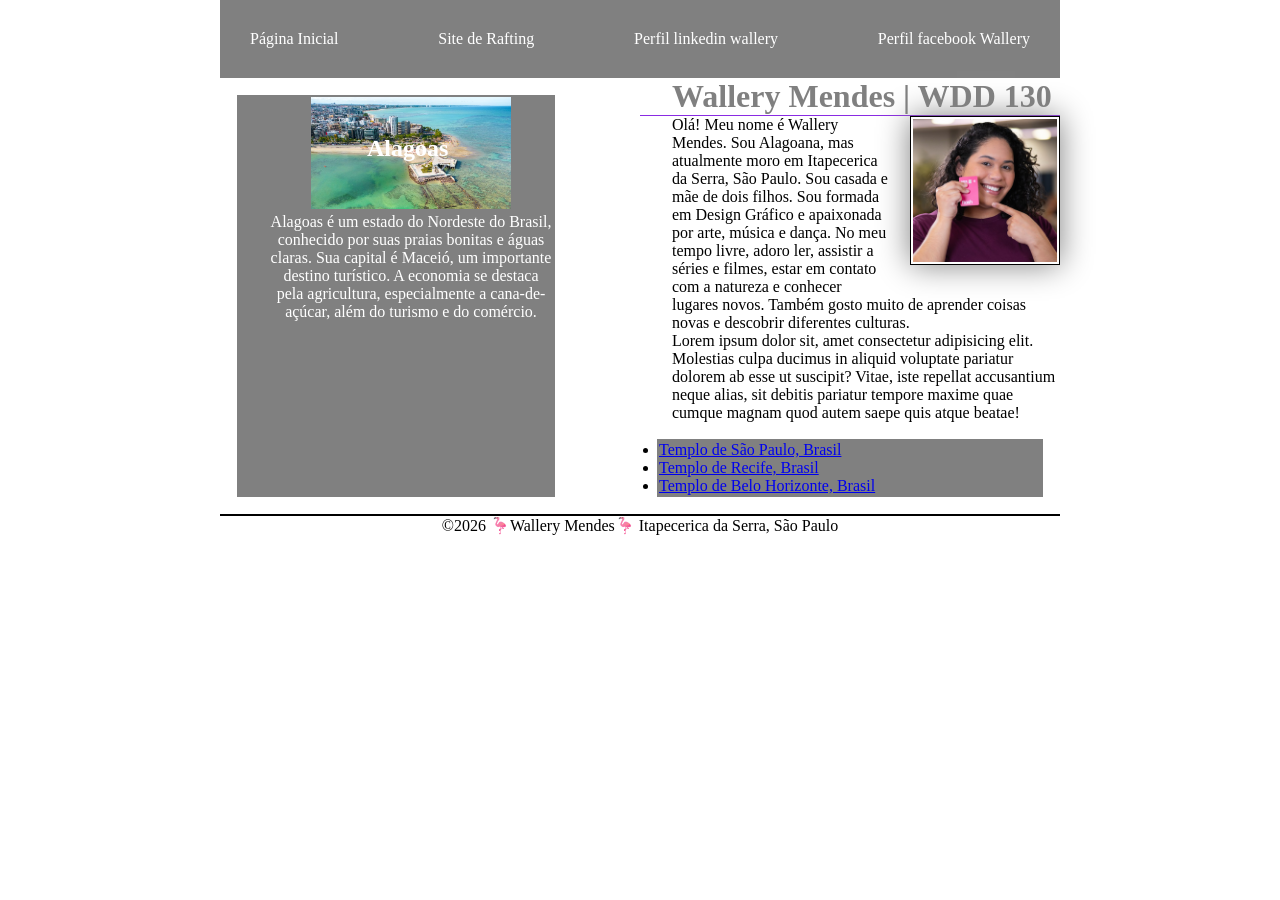
<file: index.html>
<!DOCTYPE html>
<html lang="pt-br">

<head>
    <meta charset="UTF-8">
    <meta name="viewport" content="width=device-width, initial-scale=1.0">
    <title>Wallery Mendes | WDD 130 </title>
    <link rel="stylesheet" href="estilos/estilos.css">
    <meta name="description" content="Wallery Mendes | WDD130 | prática de projetos de web.">
    <meta name="author" content="Wallery Mendes">
</head>

<body>
    <header>
        <nav>
            <a href="#">Página Inicial</a>
            <a href="wwr/">Site de Rafting</a>
            <a href="https://br.linkedin.com/in/wallerymendes"> Perfil linkedin wallery</a>
            <a href="https://www.facebook.com/trhysha/"> Perfil facebook Wallery</a>
        </nav>
    </header>
    <div class="grid">

        <main>
            <h1 class="indentacao">Wallery Mendes | WDD 130</h1>
            <img src="imagens/perfil.jpg" alt="Olá meu nome é Wallery Mendes." width="200">
            <p class="indentacao">Olá! Meu nome é Wallery Mendes. Sou Alagoana, mas atualmente moro
                em
                Itapecerica da
                Serra, São Paulo. Sou casada e mãe de dois filhos.
                Sou formada em Design Gráfico e apaixonada por arte, música e dança.
                No meu tempo livre, adoro ler, assistir a séries e filmes, estar em
                contato com a natureza e conhecer lugares novos.
                Também gosto muito de aprender coisas novas e descobrir diferentes culturas.
            </p>
            <p class="indentacao">Lorem ipsum dolor sit, amet consectetur adipisicing elit.
                Molestias
                culpa ducimus in
                aliquid voluptate pariatur dolorem ab esse ut suscipit? Vitae, iste repellat
                accusantium
                neque alias, sit debitis pariatur tempore maxime quae cumque magnam quod autem saepe
                quis atque beatae!
            </p>
            <ul class="caixa">
                <li><a href="https://newsroom.churchofjesuschrist.org/article/são-paulo-brazil-temple"
                      target="_blank">Templo de São Paulo, Brasil</a></li>
                <li><a href="https://newsroom.churchofjesuschrist.org/article/recife-brazil-temple"
                      target="_blank">Templo de Recife, Brasil</a></li>
                <li><a href="https://churchofjesuschristtemples.org/belo-horizonte-brazil-temple/"
                      target="_blank">Templo de Belo Horizonte, Brasil</a></li>
            </ul>
        </main>
        <aside class="caixa indentacao">
            <h2>Alagoas</h2>
            <img src="imagens/marcodoscorais.jpg"
              alt="foto da vista de cima, dos marco dos corais em Maceió Alagoas.">
            <p>Alagoas é um estado do Nordeste do Brasil, conhecido por suas praias bonitas e águas
                claras. Sua
                capital é Maceió, um importante destino turístico. A economia se destaca pela
                agricultura,
                especialmente a cana-de-açúcar, além do turismo e do comércio.</p>
        </aside>
    </div>
    <footer>
        <p>©️2026 🦩Wallery Mendes🦩 Itapecerica da Serra, São Paulo</p>
    </footer>


</body>

</html>
</file>
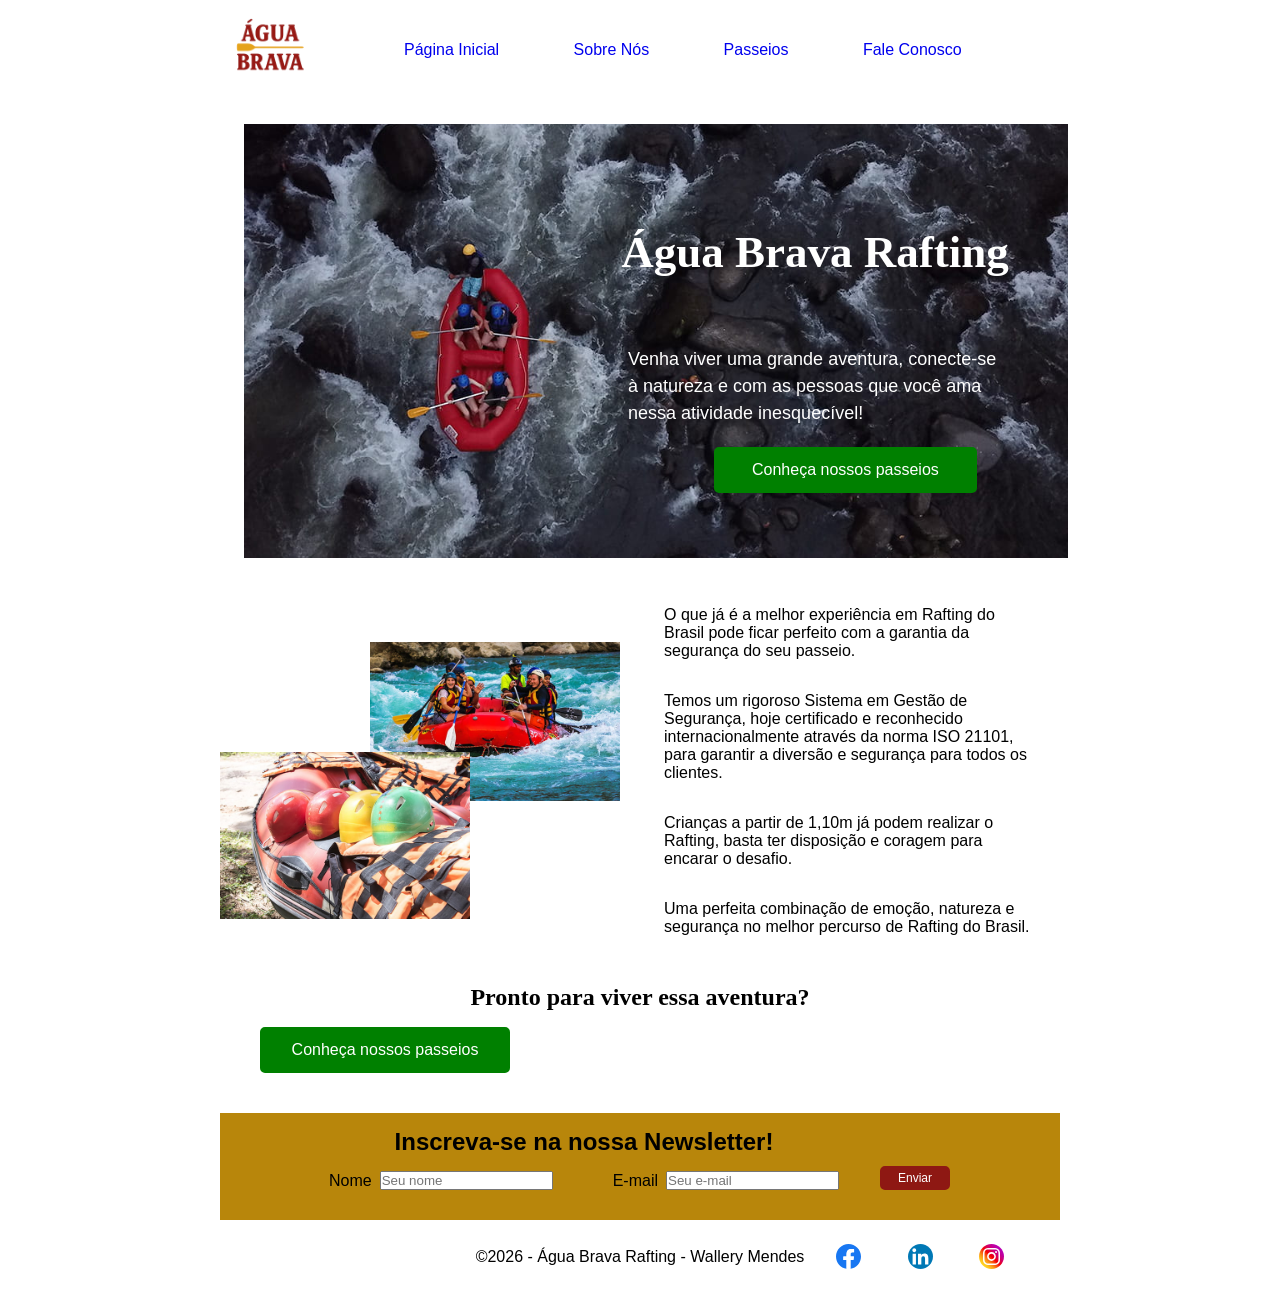
<file: wwr/index.html>
<!DOCTYPE html>
<html lang="pt-br">

<head>
    <meta charset="UTF-8">
    <meta name="viewport" content="width=device-width, initial-scale=1.0">
    <meta name="description"
      content="Descubra o rafting em rios e corredeiras. Empresa de rafting com passeios guiados, segurança, coletes salva-vidas e equipamentos completos.">
    <meta name="author" content="wallery trhysha Barbosa mendes">
    <title>Página inicial Água brava rafting </title>
    <link rel="stylesheet" href="estilos/rafting.css">
</head>

<body>

    <header>
        <img src="imagens/agua-brava-rafting.png" alt="logotipo agua brava rafting." width="100">

        <nav>

            <a href="index.html">Página Inicial</a>
            <a href="sobre.html">Sobre Nós</a>
            <a href="passeios.html">Passeios</a>
            <a href="contato.html">Fale Conosco</a>

        </nav>
    </header>
    <main>
        <div class="index">
            <article class="banner">
                <img src="imagens/rafting16.jpg" alt="pessoas praticando rafting">

                <div class="conteudo-index">
                    <h1> Água Brava Rafting</h1>
                    <p> Venha viver uma grande aventura, conecte-se à natureza e com as pessoas que
                        você
                        ama nessa atividade inesquecível!
                    </p>
                </div>
                <div class="botao-galeria">
                    <button type="button" onclick="window.location.href='passeios.html'">
                        Conheça nossos passeios

                    </button>
                </div>
            </article>

        </div>

        <div class="galeria-conteudo">
            <div class="galeria-index">
                <img src="imagens/rafting17.jpg" alt="rafting em corredeira" class="imagem-fundo">
                <img src="imagens/rafting22.jpg" alt="materiais de segurança rafting"
                  class="imagem-frente">
            </div>

            <div class="conteudo-coluna2">
                <p>
                    O que já é a melhor experiência em Rafting do Brasil pode ficar perfeito com a
                    garantia da segurança do seu passeio.
                </p>
                <p>
                    Temos um rigoroso Sistema em Gestão de Segurança, hoje certificado e reconhecido
                    internacionalmente através da norma ISO 21101, para garantir a diversão e
                    segurança
                    para todos os clientes.
                </p>
                <p>
                    Crianças a partir de 1,10m já podem realizar o Rafting, basta ter disposição e
                    coragem para encarar o desafio.
                </p>
                <p>
                    Uma perfeita combinação de emoção, natureza e segurança no melhor percurso de
                    Rafting do Brasil.
                </p>
            </div>
        </div>

        <section class="chamada-acao">
            <h2>Pronto para viver essa aventura?</h2>
            <button type="button" onclick="window.location.href='passeios.html'">
                Conheça nossos passeios
            </button>
        </section>
        <form class="newsletter">
            <fieldset>
                <legend>Inscreva-se na nossa Newsletter!</legend>
                <div class="item-formulario newsletter">

                    <label for="nome"> Nome</label>
                    <input type="text" id="nome" name="nome" placeholder="Seu nome" required>
                </div>
                <div class="item-formulario newsletter">
                    <label for="email">E-mail</label>
                    <input type="email" id="email" name="email" placeholder="Seu e-mail" required>
                </div>
            </fieldset>
            <button type="submit">Enviar</button>

        </form>
    </main>

    <footer>
        <p>©️2026 - Água Brava Rafting - Wallery Mendes </p>

        <nav class="redes-sociais">
            <a href="https://facebook.com" target="_blank">
                <img src="imagens/facebook.svg" alt="ícone do Facebook">
            </a>
            <a href="https://linkedin.com" target="_blank">
                <img src="imagens/linkedin.svg" alt="ícone do LinkedIn">
            </a>
            <a href="https://instagram.com" target="_blank">
                <img src="imagens/instagram.svg" alt="ícone do Instagram">
            </a>
        </nav>
    </footer>
</body>

</html>
</file>
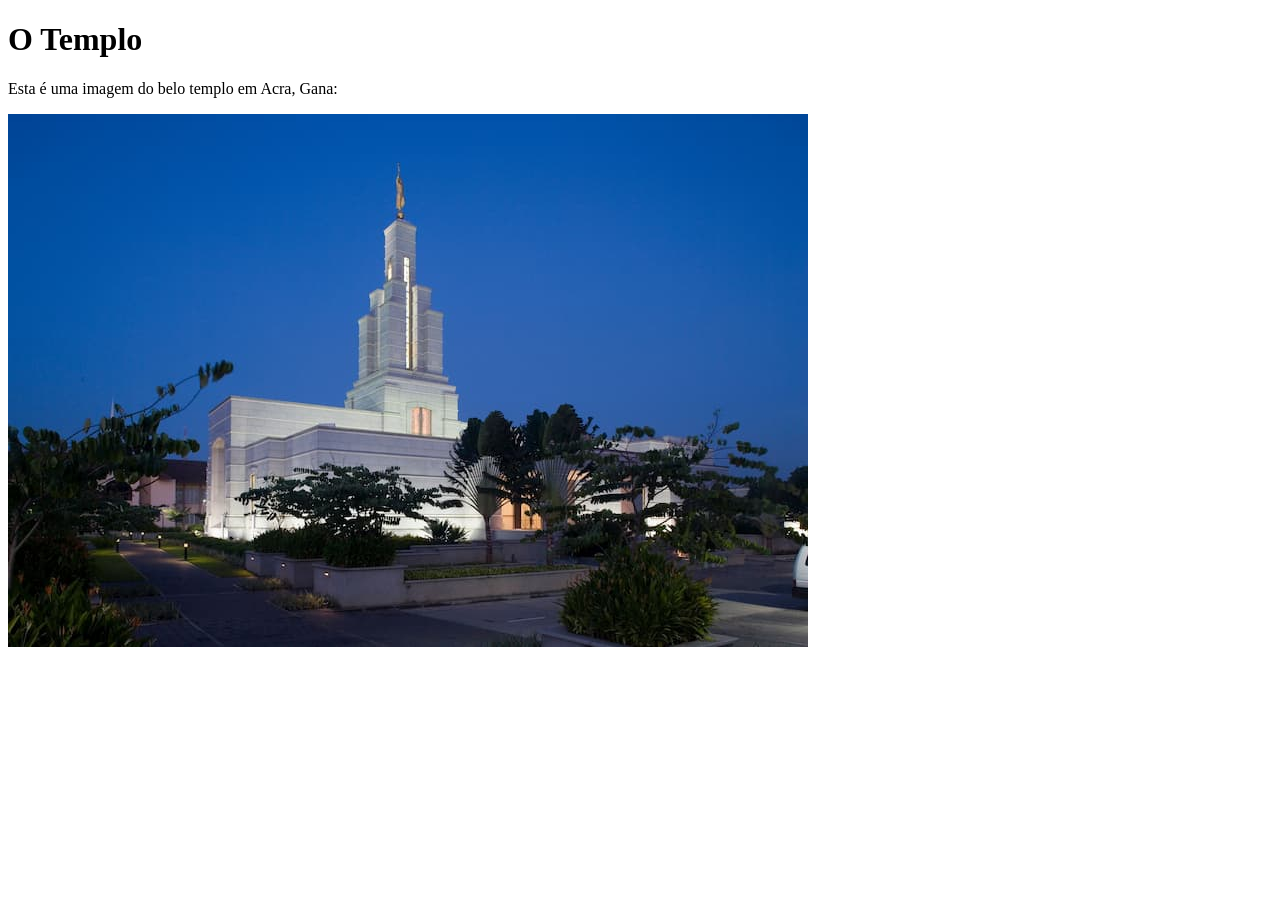
<file: semana01/imagens.html>
<!DOCTYPE html>
<html lang="pt-br">

<head>
    <meta charset="UTF-8">
    <meta name="viewport" content="width=device-width, initial-scale=1.0">
    <title>Imagem do Templo</title>
</head>

<body>
    <h1>O Templo</h1>
    <p>Esta é uma imagem do belo templo em Acra, Gana:</p>
    <img src="imagens/templo-pequeno.jpg" alt="O Templo de Acra, Gana">

</body>

</html>
</file>
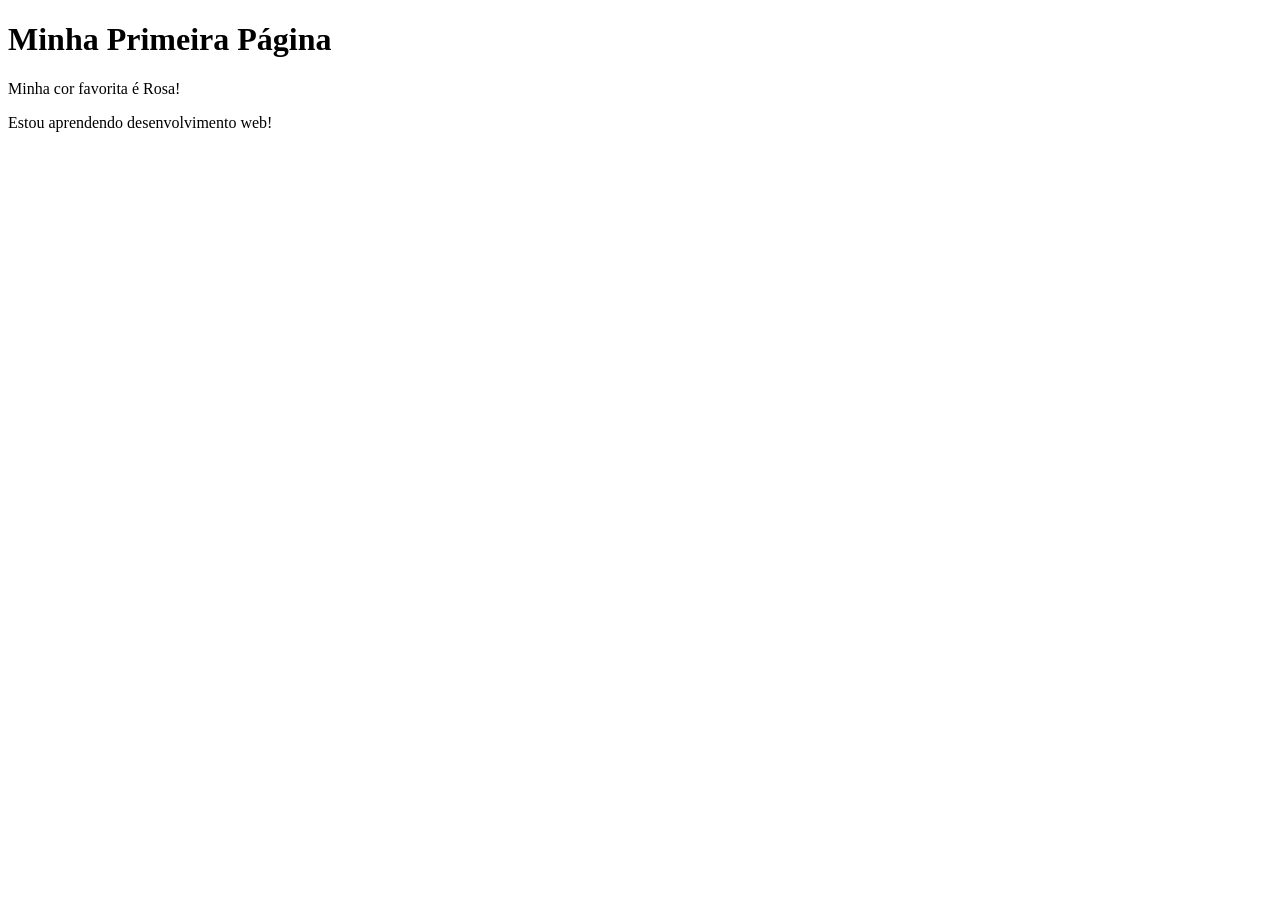
<file: semana01/primeira-pagina.html>
<!DOCTYPE html>
<html lang="pt-br">

<head>
    <meta charset="UTF-8">
    <meta name="viewport" content="width=device-width, initial-scale=1.0">
    <title>Minha Primeira Página</title>
</head>

<body>
    <h1>Minha Primeira Página</h1>

    <p>Minha cor favorita é Rosa! </p>

    <p> Estou aprendendo desenvolvimento web! </p>

</body>

</html>
</file>
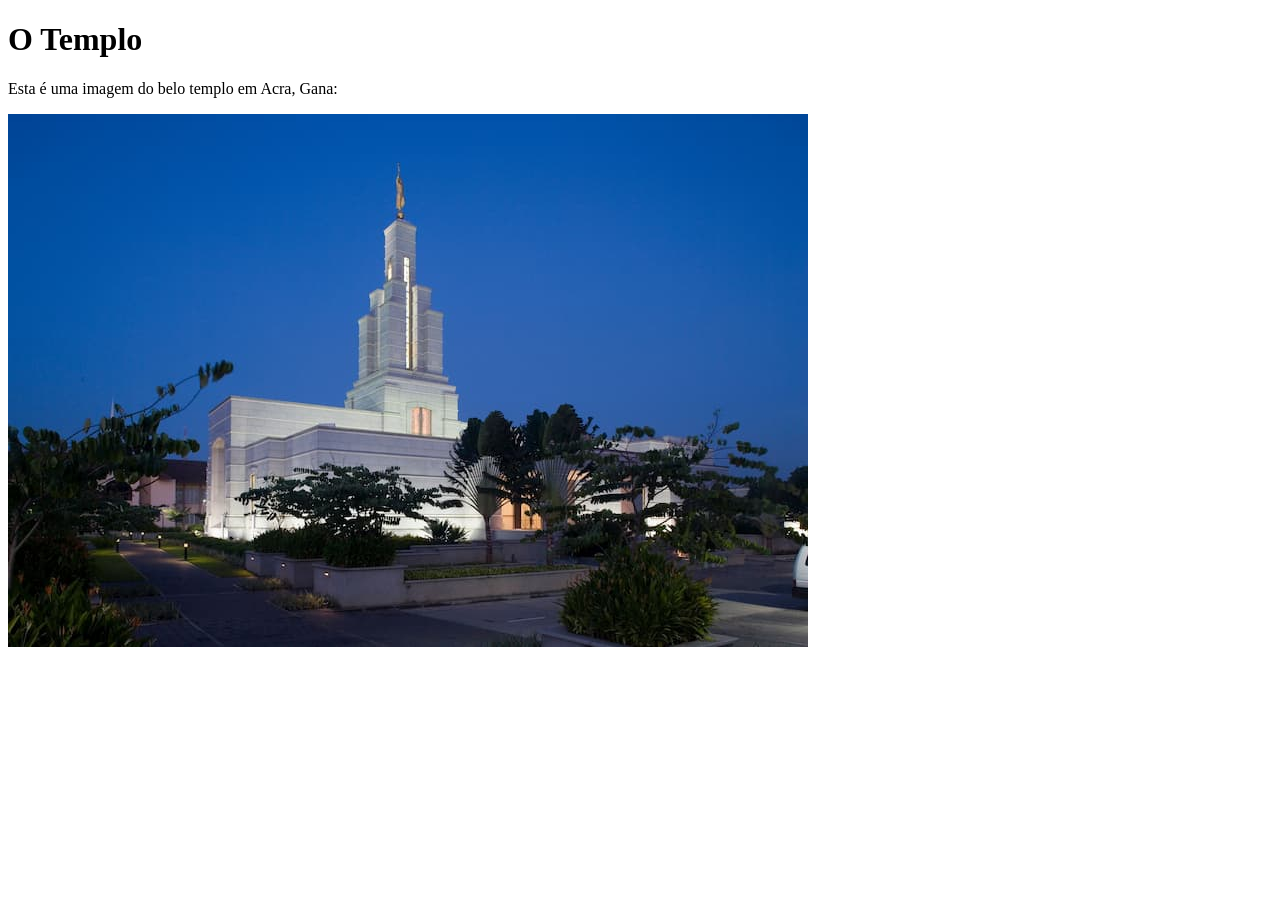
<file: semana01/solucao-imagens.html>
<!DOCTYPE html>
<html lang="pt-br">
<head>
    <meta charset="UTF-8">
    <meta name="viewport" content="width=device-width, initial-scale=1.0">
    <title>Imagem do Templo</title>
</head>
<body>
    <h1>O Templo</h1>
    <p>Esta é uma imagem do belo templo em Acra, Gana:</p>
    <img src="imagens/templo-pequeno.jpg" alt="Templo de Acra, Gana">

</body>
</html>
</file>
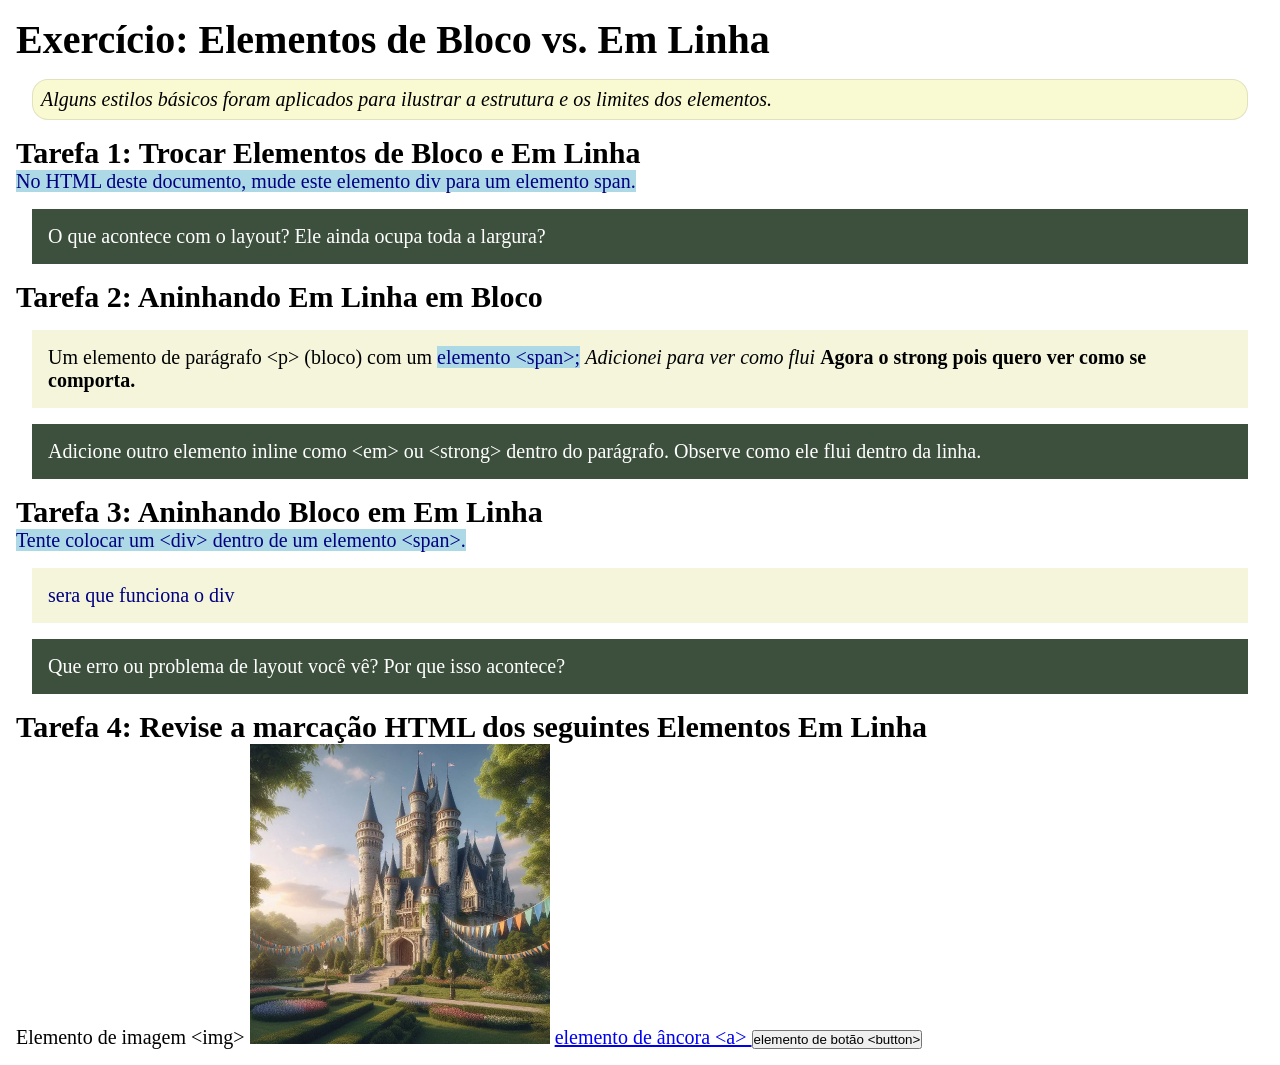
<file: semana02/bloco-vs-inline.html>
<!DOCTYPE html>
<html lang="pt-br">

<head>
    <meta charset="UTF-8">
    <meta name="viewport" content="width=device-width, initial-scale=1.0">
    <title>Exercício: Elementos de Bloco vs. Inline</title>
    <link rel="stylesheet" href="estilos/bloco-vs-inline.css">
</head>

<body>
    <main>
        <h1>Exercício: Elementos de Bloco vs. Em Linha</h1>
        <p class="note">Alguns estilos básicos foram aplicados para ilustrar a estrutura e os
            limites dos elementos.</p>

        <h2>Tarefa 1: Trocar Elementos de Bloco e Em Linha</h2>
        <span>No HTML deste documento, mude este elemento div para um elemento span.</span>

        <p class="question">O que acontece com o layout? Ele ainda ocupa toda a largura?</p>

        <h2>Tarefa 2: Aninhando Em Linha em Bloco</h2>
        <p>Um elemento de parágrafo &lt;p&gt; (bloco) com um <span>elemento &lt;span&gt;;</span>
            <em>Adicionei para ver como flui</em> <strong>Agora o strong pois quero ver como se
                comporta.</strong>
        </p>
        <p class="question">Adicione outro elemento inline como &lt;em&gt; ou &lt;strong&gt; dentro
            do parágrafo. Observe como ele flui dentro da linha.</p>

        <h2>Tarefa 3: Aninhando Bloco em Em Linha</h2>
        <span>Tente colocar um &lt;div&gt; dentro de um elemento &lt;span&gt;. <div>sera que
                funciona o div</div></span>
        <p class="question">Que erro ou problema de layout você vê? Por que isso acontece?
        </p>


        <h2>Tarefa 4: Revise a marcação HTML dos seguintes Elementos Em Linha</h2>
        Elemento de imagem &lt;img&gt;
        <img src="imagens/castelo.webp" alt="imagem (imagens estão em linha)" width="300"
          height="300">
        <a href="https://churchofjesuschrist.org">elemento de âncora &lt;a&gt; </a>
        <button type="button">elemento de botão &lt;button&gt;</button>
    </main>
</body>

</html>
</file>
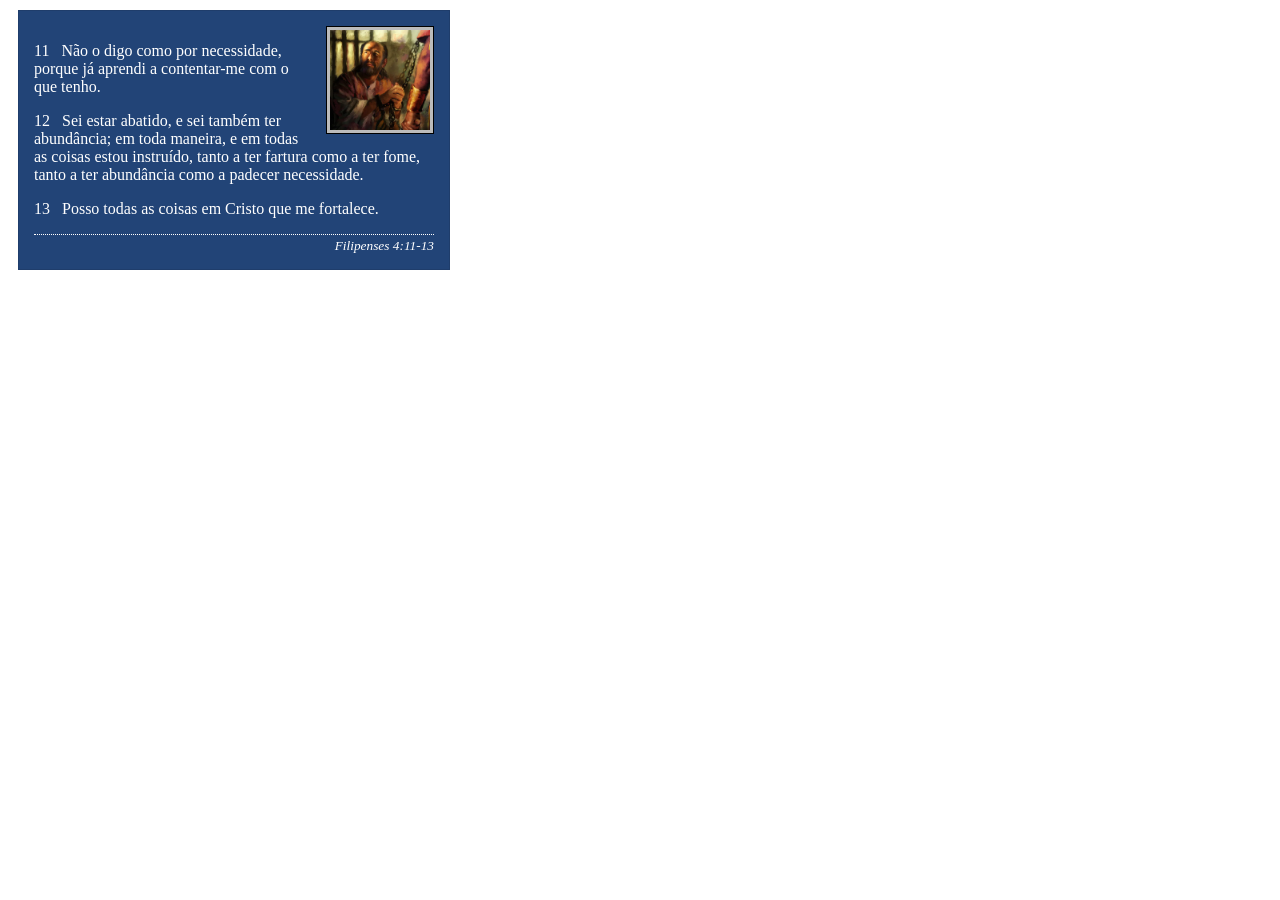
<file: semana02/box-model-solucao.html>
<!DOCTYPE html>
<html lang="pt-br">

<head>
    <meta charset="UTF-8">
    <meta name="viewport" content="width=device-width, initial-scale=1.0">
    <title>Atividade de Box Model</title>
    <link rel="stylesheet" href="estilos/box-model-solucao.css">
</head>

<body>
    <main>
        <div class="callout">
            <img src="imagens/apostolo-paulo-preso.webp" alt="Apóstolo Paulo - Preso em Roma" width="200" height="200">
            <blockquote>
                <p>11 &nbsp; Não o digo como por necessidade, porque já aprendi a contentar-me com o que tenho.</p>
                <p>12 &nbsp; Sei estar abatido, e sei também ter abundância; em toda maneira, e em todas as coisas estou
                    instruído, tanto a ter fartura como a ter fome, tanto a ter abundância como a padecer necessidade.
                </p>
                <p>13 &nbsp; Posso todas as coisas em Cristo que me fortalece.</p>
            </blockquote>
            <cite>Filipenses 4:11-13</cite>
        </div>
    </main>
</body>

</html>
</file>
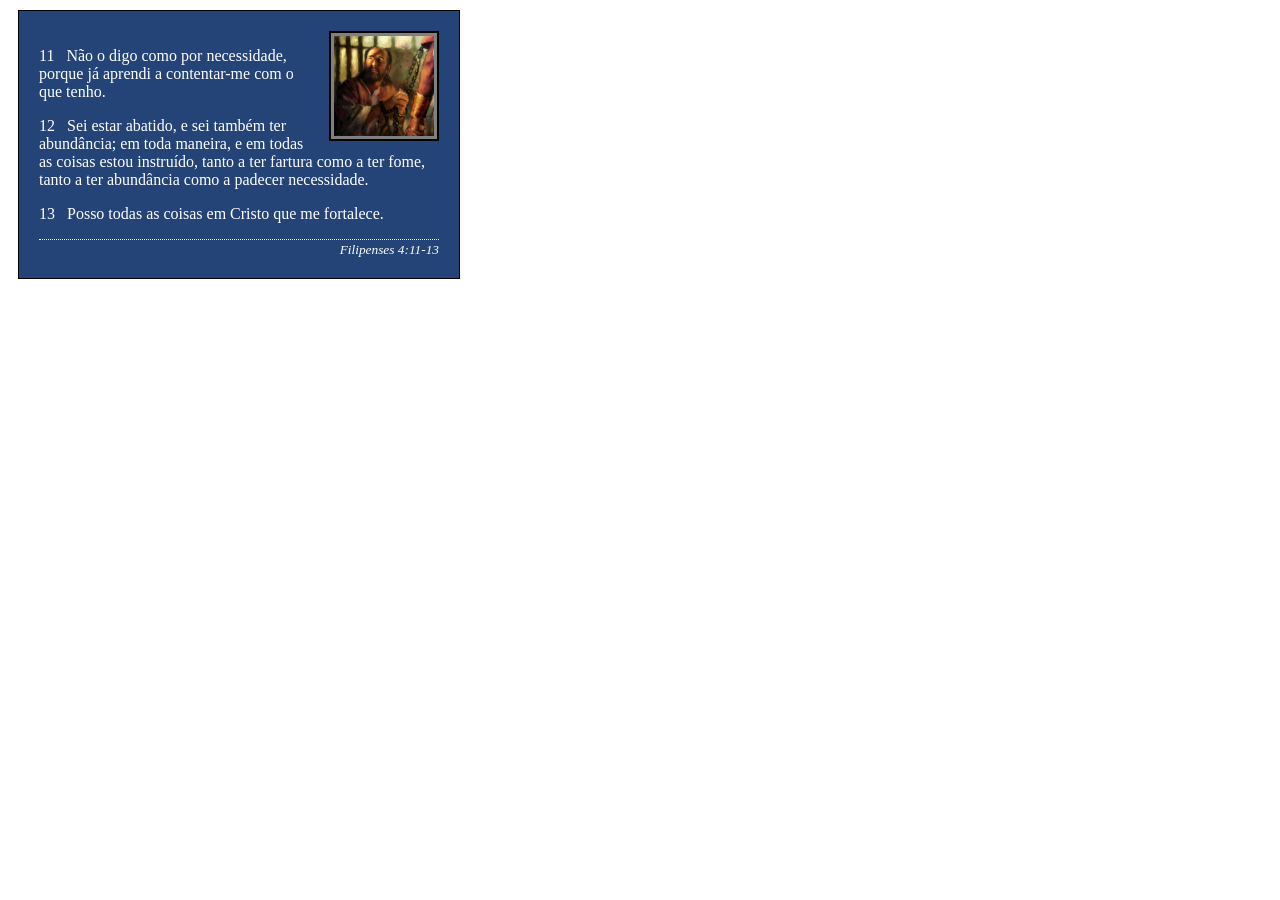
<file: semana02/box-model.html>
<!DOCTYPE html>
<html lang="pt-br">

<head>
    <meta charset="UTF-8">
    <meta name="viewport" content="width=device-width, initial-scale=1.0">
    <title>Atividade de Box Model</title>
    <link rel="stylesheet" href="estilos/box-model.css">
</head>

<body>
    <main>
        <div class="callout">
            <img src="imagens/apostolo-paulo-preso.webp" alt="Apóstolo Paulo - Preso em Roma"
              width="200" height="200">
            <blockquote>
                <p>11 &nbsp; Não o digo como por necessidade, porque já aprendi a contentar-me com o
                    que tenho.</p>
                <p>12 &nbsp; Sei estar abatido, e sei também ter abundância; em toda maneira, e em
                    todas as coisas estou instruído, tanto a ter fartura como a ter fome, tanto a
                    ter abundância como a padecer necessidade.</p>
                <p>13 &nbsp; Posso todas as coisas em Cristo que me fortalece.</p>
            </blockquote>
            <cite>Filipenses 4:11-13</cite>
        </div>
    </main>
</body>

</html>
</file>
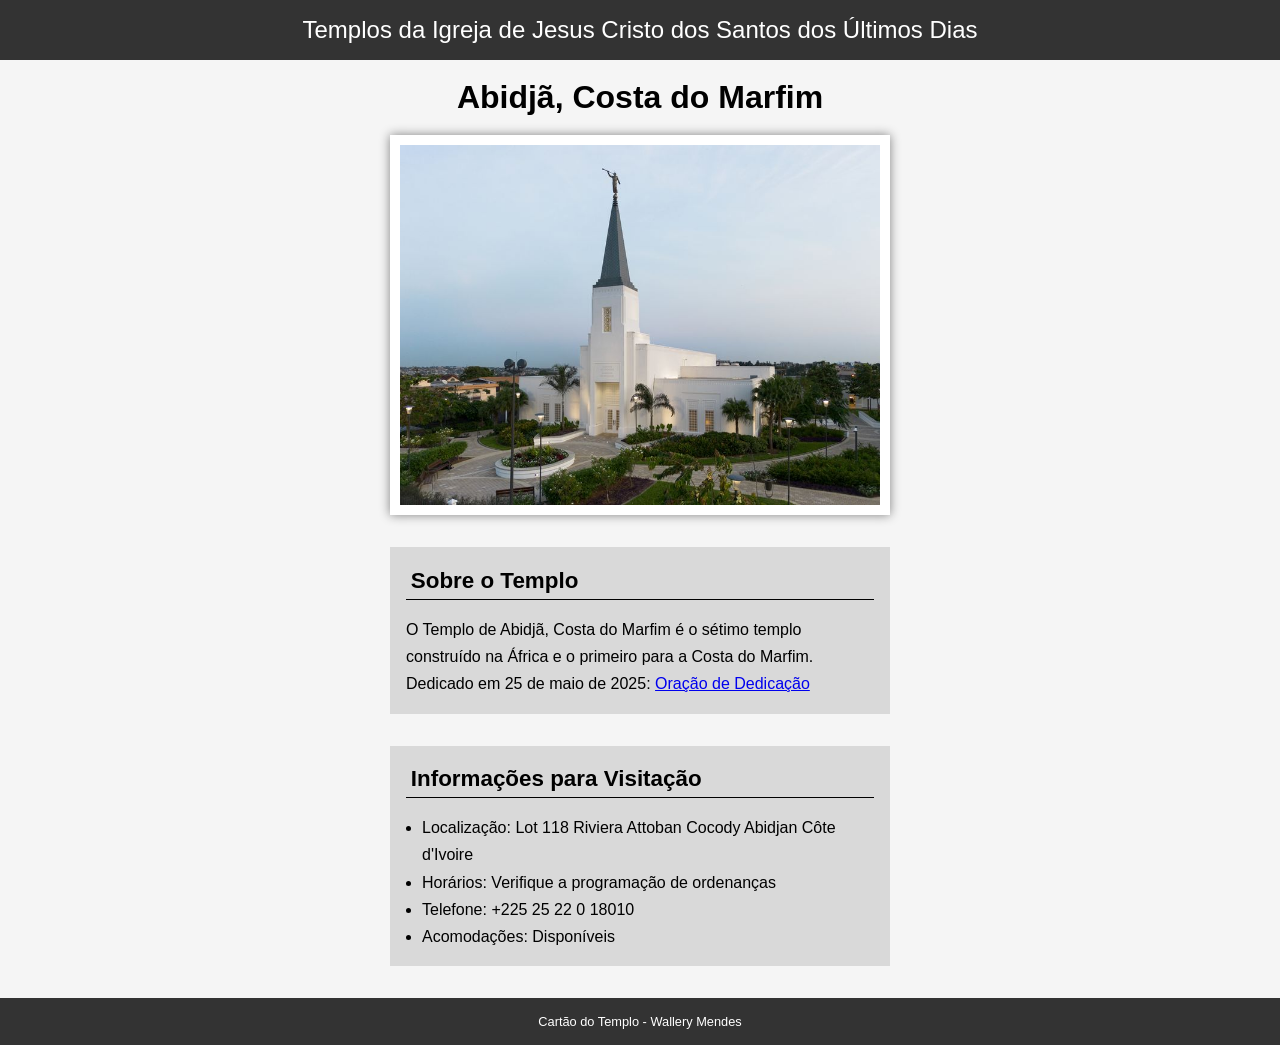
<file: semana02/templo.html>
<!DOCTYPE html>
<html lang="pt-br">

<head>
    <meta charset="UTF-8">
    <meta name="viewport" content="width=device-width, initial-scale=1.0">
    <title>Cartão do Templo - Abidjã, Costa do Marfim</title>
    <link rel="stylesheet" href="estilos/templo.css">
</head>

<body>
    <header>
        <p>Templos da Igreja de Jesus Cristo dos Santos dos Últimos Dias</p>
    </header>
    <main>
        <h1>Abidjã, Costa do Marfim</h1>
        <picture>
            <img src="imagens/abidja-costa-do-marfim.jpeg" alt="Templo de Abidjã, Costa do Marfim">
        </picture>
        <section>
            <h2>Sobre o Templo</h2>
            <p>O Templo de Abidjã, Costa do Marfim é o sétimo templo construído na África e o
                primeiro para a Costa do Marfim.</p>
            <p>Dedicado em 25 de maio de 2025: <a
                  href="https://www.churchofjesuschrist.org/temples/dedicatory-prayer/abidjan-ivory-coast-temple/2025-05-25?lang=eng"
                  target="_blank" rel="noopener noreferrer">Oração de Dedicação</a></p>
        </section>
        <section>
            <h2>Informações para Visitação</h2>
            <ul>
                <li>Localização: Lot 118 Riviera Attoban Cocody Abidjan Côte d'Ivoire</li>
                <li>Horários: Verifique a programação de ordenanças</li>
                <li>Telefone: +225 25 22 0 18010</li>
                <li>Acomodações: Disponíveis</li>
            </ul>
        </section>
    </main>
    <footer>
        <p>Cartão do Templo - Wallery Mendes</p>
    </footer>
</body>

</html>
</file>
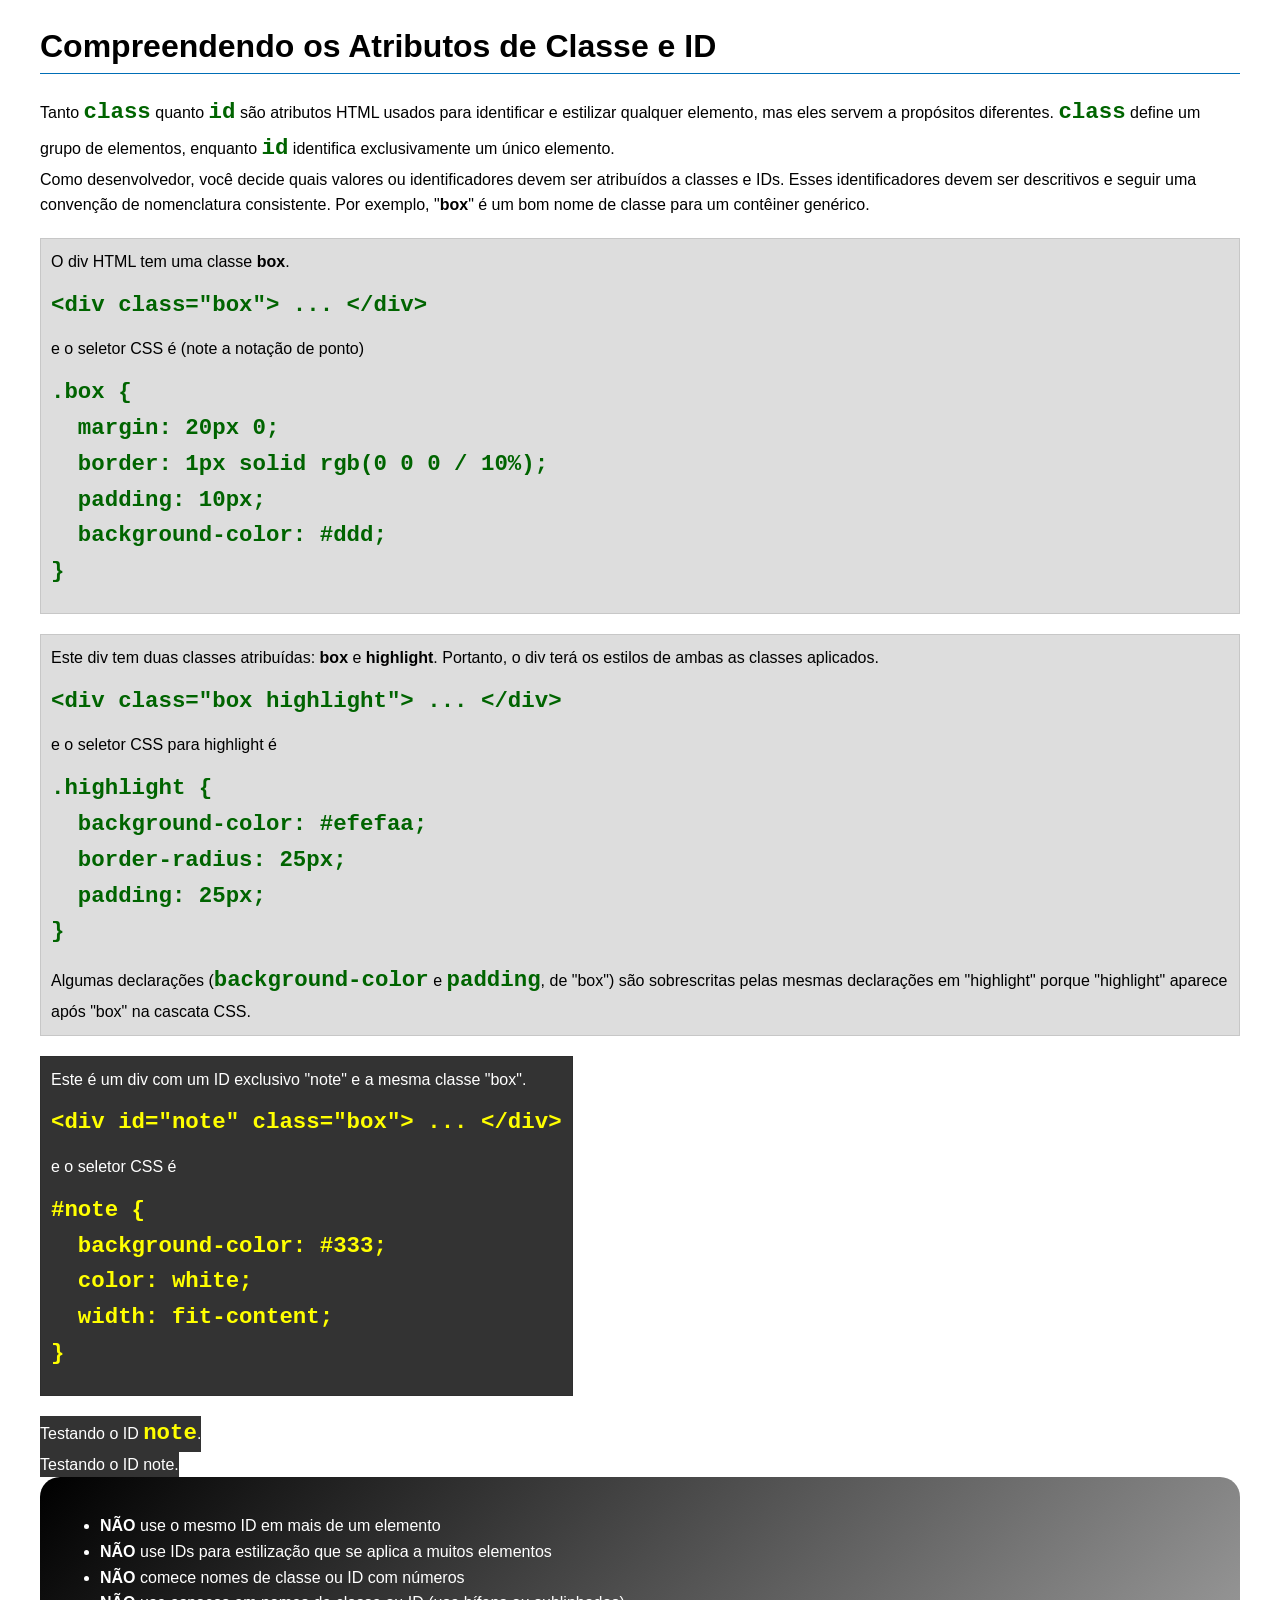
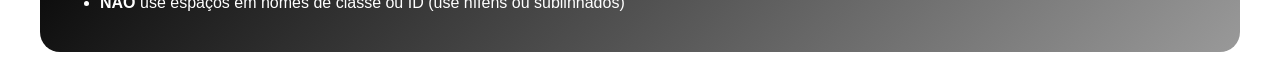
<file: semana03/classe-e-id.html>
<!DOCTYPE html>
<html lang="pt-br">

<head>
    <meta charset="UTF-8">
    <meta name="viewport" content="width=device-width, initial-scale=1.0">
    <title>Atributos de Classe vs ID</title>
    <link rel="stylesheet" href="estilos/classe-e-id.css">
</head>

<body>
    <h1>Compreendendo os Atributos de Classe e ID</h1>
    <p>Tanto <code>class</code> quanto <code>id</code> são atributos HTML usados para identificar e
        estilizar qualquer
        elemento, mas eles servem a propósitos diferentes. <code>class</code> define um grupo de
        elementos, enquanto
        <code>id</code> identifica exclusivamente um único elemento.
    </p>
    <p>Como desenvolvedor, você decide quais valores ou identificadores devem ser atribuídos a
        classes e IDs. Esses
        identificadores devem ser descritivos e seguir uma convenção de nomenclatura consistente.
        Por exemplo,
        "<strong>box</strong>" é um bom nome de classe para um contêiner genérico.</p>
    <div class="box">
        <p>O div HTML tem uma classe <strong>box</strong>.</p>
        <pre><code class="html">&lt;div class="box"&gt; ... &lt;/div&gt;</code></pre>
        e o seletor CSS é (note a notação de ponto)
        <pre><code class="css">.box {
  margin: 20px 0;
  border: 1px solid rgb(0 0 0 / 10%);
  padding: 10px;
  background-color: #ddd; 
}</code></pre>
    </div>

    <div class="box">
        <p>Este div tem duas classes atribuídas: <strong>box</strong> e <strong>highlight</strong>.
            Portanto, o div terá
            os estilos de ambas as classes aplicados.</p>
        <pre><code class="html">&lt;div class="box highlight"&gt; ... &lt;/div&gt;</code></pre>
        e o seletor CSS para highlight é
        <pre><code class="css">.highlight {
  background-color: #efefaa;
  border-radius: 25px;
  padding: 25px;
}</code></pre>
        <p>Algumas declarações (<code>background-color</code> e <code>padding</code>, de "box") são
            sobrescritas pelas
            mesmas declarações em "highlight" porque "highlight" aparece após "box" na cascata CSS.
        </p>
    </div>

    <div id="note" class="box">
        <p>Este é um div com um ID exclusivo "note" e a mesma classe "box".</p>
        <pre><code class="html">&lt;div id="note" class="box"&gt; ... &lt;/div&gt;</code></pre>
        e o seletor CSS é
        <pre><code class="css">#note {
  background-color: #333;
  color: white;
  width: fit-content;
}</code></pre>
    </div>

    <div id="note">
        <p>Testando o ID <code>note</code>.</p>
    </div>

    <div id="note">
        <p>Testando o ID note.</p>
    </div>

    <section id="melhor-pratica">
        <ul>
            <li><strong>NÃO</strong> use o mesmo ID em mais de um elemento</li>
            <li><strong>NÃO</strong> use IDs para estilização que se aplica a muitos elementos</li>
            <li><strong>NÃO</strong> comece nomes de classe ou ID com números</li>
            <li><strong>NÃO</strong> use espaços em nomes de classe ou ID (use hífens ou
                sublinhados)</li>
        </ul>


    </section>

    <br>

</body>

</html>
</file>
<file: estilos/estilos.css>
:root {
    --cor-do-texto: gray;
    --cor-da-borda: #fff;
}

* {
    margin: 0;
    padding: 0;
    box-sizing: border-box;
}

nav {
    background-color: var(--cor-do-texto);
    padding: 10px;
    display: flex;
    gap: 20px;
    justify-content: space-between;
}

nav a {
    color: var(--cor-da-borda);
    display: block;
    padding: 20px;
    text-decoration: none;
}

h1 {
    color: var(--cor-do-texto);
    border-bottom: 1px solid blueviolet;
}

main img {
    margin-left: 20px;
    margin-bottom: 20px;
    width: 150px;
    height: auto;
    border: 1px solid black;
    padding: 2px;
    box-shadow: 0 0 30px gray;
    float: right;
}

p {
    padding: 0;
}

main {}

aside {
    width: 20rem;

    color: var(--cor-da-borda);
    text-align: center;
    position: relative;
}

aside img {
    width: 200px;
    height: auto;
}

aside h2 {
    position: absolute;
    top: 40px;
    left: 130px;

}

footer {
    margin-top: 15px;
    border-top: 2px solid #000;
    text-align: center;
}

/* Seletores de Classe */
.caixa {
    border: 1px solid var(--cor-da-borda);
    margin: 1rem;
    padding: 2px;
    background-color: var(--cor-do-texto);
}

.indentacao {
    padding-left: 2rem;

}

.grid {
    display: grid;
    grid-template-columns: 1fr 1fr;
}

.grid aside {
    grid-row: 1;
}

header,
footer,
.grid {
    max-width: 840px;
    margin: 0 auto;

}
</file>
<file: wwr/estilos/rafting.css>
:root {
    --fonte-body: "Arial";
    --cor-destaque2: #F27E7E;
    --fonte-titulo: "Times New Roman";
    --cor-primaria: #8e1813;
    --cor-secundaria: black;

}

* {
    margin: 0;
    padding: 0;
    box-sizing: border-box;
}

body {
    font-family: var(--fonte-body);
    color: var(--cor-secundaria);
}

header {
    display: grid;
    grid-template-columns: 150px 1fr;
    align-items: center;
    gap: 10px;

}

header,
main,
footer {
    width: 840px;
    margin: 0 auto;

}

h1,
h2 {
    font-family: var(--fonte-titulo);
    color: var(--cor-secundaria);
    text-align-last: center;
}

nav {
    display: flex;
    justify-content: space-around;
    align-items: center;
    margin: 16px 0;
    padding: 8px;
}

nav a {
    text-decoration: none;
    flex: 1 1 auto;
}

nav,
p,
section,
article {
    margin: 16px;
    padding: 8px;

}

.socialmedia a {
    text-decoration: none;
}

.hero {
    position: relative;
    margin-top: 10px;
}

.hero img {
    display: block;
    width: 100%;
    height: auto;
}

.hero h1 {
    position: absolute;
    top: 5%;
    width: 100%;
    padding: 16px;
    text-align: center;
    opacity: 0.7;
    background-color: var(--cor-destaque2);
    color: black;

}

.hero article {
    position: absolute;
    bottom: 20px;
    left: 0;
    width: 100%;
    margin: 0;
    padding: 20px 20px 5px 5px;
    text-align: center;
    background-color: var(--cor-primaria);
    box-sizing: border-box;
    color: #fff;

}

.hero article img {
    float: right;
    width: 125px;
    height: auto;
    margin-left: 15px;
    border: 1px solid #fff;
}

.historia-conteudo {
    display: grid;
    grid-template-columns: repeat(3, 1fr);
    gap: 20px;
}

.historia h2 {
    text-align: center;
    margin-bottom: 20px;
}

.historia-conteudo p:nth-of-type(1) {
    order: 1;
}

.historia-conteudo p:nth-of-type(2) {
    order: 3;
}

.historia-conteudo img {
    display: grid;
    order: 2;
    width: 200px;
    place-self: center;
}

.galeria {
    display: grid;
    grid-template-columns: repeat(5, 1fr);
    gap: 15px;
}

.galeria figure {
    display: flex;
    flex-direction: column;
    align-items: center;
    text-align: center;
    margin: 0;
}

.galeria img {
    width: 100px;
    background-color: #e0e0e0;
}

.galeria figcaption {
    display: flex;
    margin-top: 8px;
    font-size: 0.9rem;
    color: #333;
}

footer {
    display: grid;
    grid-template-columns: 1fr auto 1fr;
    align-items: center;
    width: 840px;

}

footer p {
    grid-column: 2;
    text-align: center;
    margin: 0;
}

footer .redes-sociais {
    display: flex;
    flex-direction: row;
    gap: 15px;
    align-items: center;

}

footer .redes-sociais img {
    width: 25px;
    height: 25px;
    display: block;
}

.container-mapa-form {
    display: grid;
    grid-template-columns: repeat(2, 1fr);
    flex-direction: row;
    padding: 20px;
}

fieldset {
    display: grid;
    grid-gap: .5rem;
    border: none;
}

.item-formulario {
    display: flex;
    align-items: flex-start;
    min-width: 100px;
    gap: 15px;
}

.coluna1 {
    grid-template-columns: 1fr 2fr;
    margin: 0.5rem 0;
}

.coluna2 {
    grid-template-columns: 1fr 2fr;
}

.container-radio-opcoes {
    display: flex;
    flex-direction: column;
    gap: 8px;
}

.contato h1 {
    font-size: 25px;
    font-family: Arial, Helvetica, sans-serif;
    font-weight: 300;
    margin: 0;
}

.contato p {
    font-size: 15px;
    text-align: center;
    font-weight: 700;
    margin: 0;

}

.galeria-contatos {
    display: grid;
    grid-template-columns: repeat(3, 1fr);
    gap: 15px;
}

.galeria-contatos img {
    width: 100px;

}

.galeria-contatos figure {
    display: flex;
    flex-direction: column;
    align-items: center;
    text-align: center;
    margin: 0;
    padding: 10px;
}

.galeria-contatos figcaption {
    display: flex;
    margin-top: 8px;
    font-size: 0.9rem;
    color: #333;
}

section.equipe-cargo {
    padding: 10px;
}

button {
    margin: 1rem;
    background-color: gainsboro;
    border: gray;
    border-radius: .5rem;
    padding: .60rem;
    font-size: 1rem;
    justify-self: center;
    width: 100%;
}

.banner {
    position: relative;
    width: 100%;
    height: 450px;
    overflow: hidden;

}

.banner img {
    width: 100%;
    height: 100%;
    object-fit: cover;
    display: block;
}

.conteudo-index {
    position: absolute;
    top: 90px;
    right: 30px;
    width: 55%;
    color: white;
    text-align: left;
    padding: 20px;
    font-family: var(--fonte-body);
}

.conteudo-index h1 {
    font-size: 45px;
    margin-bottom: 60px;
    color: white;
}

.conteudo-index p {
    font-size: 18px;
    line-height: 1.5;
    color: white;
}

.galeria-conteudo {
    display: grid;
    grid-template-columns: 1fr 1fr;
    font-family: var(--fonte-body);

}

.galeria-index {
    position: relative;
}

.botao-galeria {
    position: absolute;
    top: 70%;
    left: 55%;
    z-index: 2;
}

.botao-galeria button {
    background-color: green;
    color: white;
    border: 2px solid green;
    padding: 12px 20px;
    border-radius: 5px;
    cursor: pointer;
}

.imagem-fundo {
    width: 250px;
    position: absolute;
    left: 150px;
    top: 60px;
}

.imagem-frente {
    width: 250px;
    position: relative;
    top: 170px;
}

.chamada-acao button {
    display: flex;
    background-color: green;
    color: white;
    border: 2px solid green;
    padding: 12px 20px;
    border-radius: 5px;
    width: 250px;
    text-align: center;
    justify-content: center;
}

.newsletter {
    display: flex;
    align-items: flex-end;
    justify-content: center;
    gap: 10px;
    flex-wrap: wrap;
    background-color: darkgoldenrod;
    padding: 15px;
}

.newsletter fieldset {
    display: flex;
    align-items: flex-end;
    gap: 30px;
}

.newsletter .item-formulario {
    display: flex;
    flex-direction: row;
    align-items: center;
    gap: 8px;
}

.newsletter button {
    display: flex;
    justify-content: center;
    background-color: var(--cor-primaria);
    color: white;
    border: 2px solid var(--cor-primaria);
    margin-bottom: 15px;
    padding: 3px 5px;
    border-radius: 5px;
    width: 70px;
    font-size: 12px;
    align-self: flex-end;
}

.newsletter legend {
    font-size: 24px;
    font-weight: bold;
    text-align: center;
}

.passeios-container {
    display: grid;
    grid-template-columns: repeat(3, 1fr);
    gap: 15px;

}

.passeios-container img {
    width: 200px;
    border-radius: 10px;
}

.passeios-container h2 {
    font-size: 15px;
    font-family: var(--fonte-body);
    text-align: center;
}

.passeios-container p {
    font-size: 15px;
    font-family: var(--fonte-body);
    text-align: left;

}

.passeios-container h3 {
    font-size: 10px;
    font-family: var(--fonte-body);
    text-align: center;
}

.passeio-card {
    border: 1px solid #ccc;
    border-radius: 10px;
    padding: 20px;
    text-align: center;
}

table {
    width: 100%;
    border-collapse: collapse;
}

th,
td {
    border: 1px solid #ccc;
    padding: 12px;
    text-align: center;
}

th {
    background-color: var(--cor-primaria);
    color: white;
}

.tabela-passeios h2 {
    text-align: center;
    margin-bottom: 40px;
    font-family: var(--fonte-body);
}

.tabela-passeios table {
    width: 100%;
    border-collapse: separate;
    border-spacing: 0;
    border-radius: 12px;
    overflow: hidden;
    border: 1px solid #ccc;
}

.informacao-passeios button {
    display: flex;
    justify-content: center;
    background-color: var(--cor-primaria);
    color: white;
    border: 2px solid var(--cor-primaria);
    margin-bottom: 20px;
    border-radius: 5px;
    width: 150px;
    font-size: 15px;
    align-self: flex-end;
}
</file>
<file: semana02/estilos/bloco-vs-inline.css>
* {
    margin: 0;
    padding: 0;
}

body {
    font-size: 20px;
    margin: 1rem;
}

p,
div {
    background-color: beige;
    margin: 1rem;
    padding: 1rem;
}

span {
    color: navy;
    background-color: lightblue;
}

code {
    margin: 0;
    padding: 0;
    color: green;
    font-size: 1.2rem;
}

.note {
    font-style: italic;
    background-color: lightgoldenrodyellow;
    border-radius: 1rem;
    border: 1px solid rgb(0 0 0 / 10%);
    margin: 1rem;
    padding: .5rem;
}

.question {
    background-color: #3d503d;
    color: #fff;
}
</file>
<file: semana02/estilos/box-model-solucao.css>
.callout {
    max-width: 400px;
    margin: 10px;
    border: 1px solid rgba(0, 0, 0, .1);
    padding: 15px;
    background-color: #247;
    color: #fff;
}

.callout img {
    float: right;
    margin: 0 0 10px 15px;
    border: 1px solid #000;
    padding: 3px;
    background-color: #bbb;
    width: 100px;
    height: auto;

}

blockquote {
    margin: 0;
}

cite {
    display: block;
    border-top: 1px dotted #fff;
    padding-top: 3px;
    text-align: right;
    font-size: smaller;
}
</file>
<file: semana02/estilos/box-model.css>
.callout {
    max-width: 400px;
    margin: 10px;
    border: 1px solid black;
    padding: 20px;
    background-color: rgb(36, 68, 119);
    color: white;

}

.callout img {
    float: right;
    margin: 0 0 10px 15px;
    border: 2px solid black;
    padding: 3px;
    background-color: gray;
    width: 100px;
    height: auto;
}

blockquote {
    margin: 0;

}

cite {
    display: block;
    border-top: 1px dotted white;
    padding-top: 2px;
    text-align: right;
    font-size: smaller;
}
</file>
<file: semana02/estilos/templo.css>
* {
    margin: 0;
    padding: 0;
}

body {
    font-family: Arial, Helvetica, sans-serif;
    background-color: #f5f5f5;
}

main {
    width: 500px;
    margin: 0 auto;
}

header,
footer {
    background-color: #333;
    color: #fff;
    text-align: center;
    padding: 1rem;
}

header {
    font-size: 1.5rem;
}

section {
    background-color: #D9D9D9;
    padding: 1rem;
    margin: 2rem 0;

}

section h2 {
    font-size: 1.4rem;
    padding: 0.3rem;
    border-bottom: 1px solid black;
    margin-bottom: 1rem;
}

section p,
section li {
    line-height: 1.7rem;
}

section ul {
    padding-left: 1rem;
}

picture {
    border: 10px solid #fff;
    display: block;
    box-shadow: 0px 0px 10px gray;
}

img {
    display: block;
    width: 100%;
    height: auto;
}

h1 {
    text-align: center;
    margin: 1.2rem;
}

footer {
    font-size: 0.8rem;
}
</file>
<file: semana03/estilos/classe-e-id.css>
body {
    font-family: Arial, sans-serif;
    line-height: 1.6;
    margin: 0;
    padding: 0 40px;
}

h1 {
    border-bottom: 1px solid rgb(0 110 182);
    padding-bottom: 0;
}



p {
    margin: 0;
}

code {
    color: darkgreen;
    font-weight: 700;
    font-size: 1.4rem;
}

/* Class exemplos - podem ser reutilizados */

.box {
    margin: 20px 0;
    border: 1px solid rgb(0 0 0 / 10%);
    padding: 10px;
    background-color: #ddd; /* essa é a abreviação para #dddddd */
}

.highlight {
    background-color: #efefaa;
    border-radius: 25px;
    padding: 25px;
}

/* ID exemplos - devem ser únicos */

#note {
    background-color: #333;
    color: white;
    width: fit-content;
}

#note code {
    color: yellow;
}

#melhor-pratica {
    background: linear-gradient(135deg, #000 0%, #999 100%);
    color: white;
    border-radius: 20px;
    padding: 20px
}
</file>
